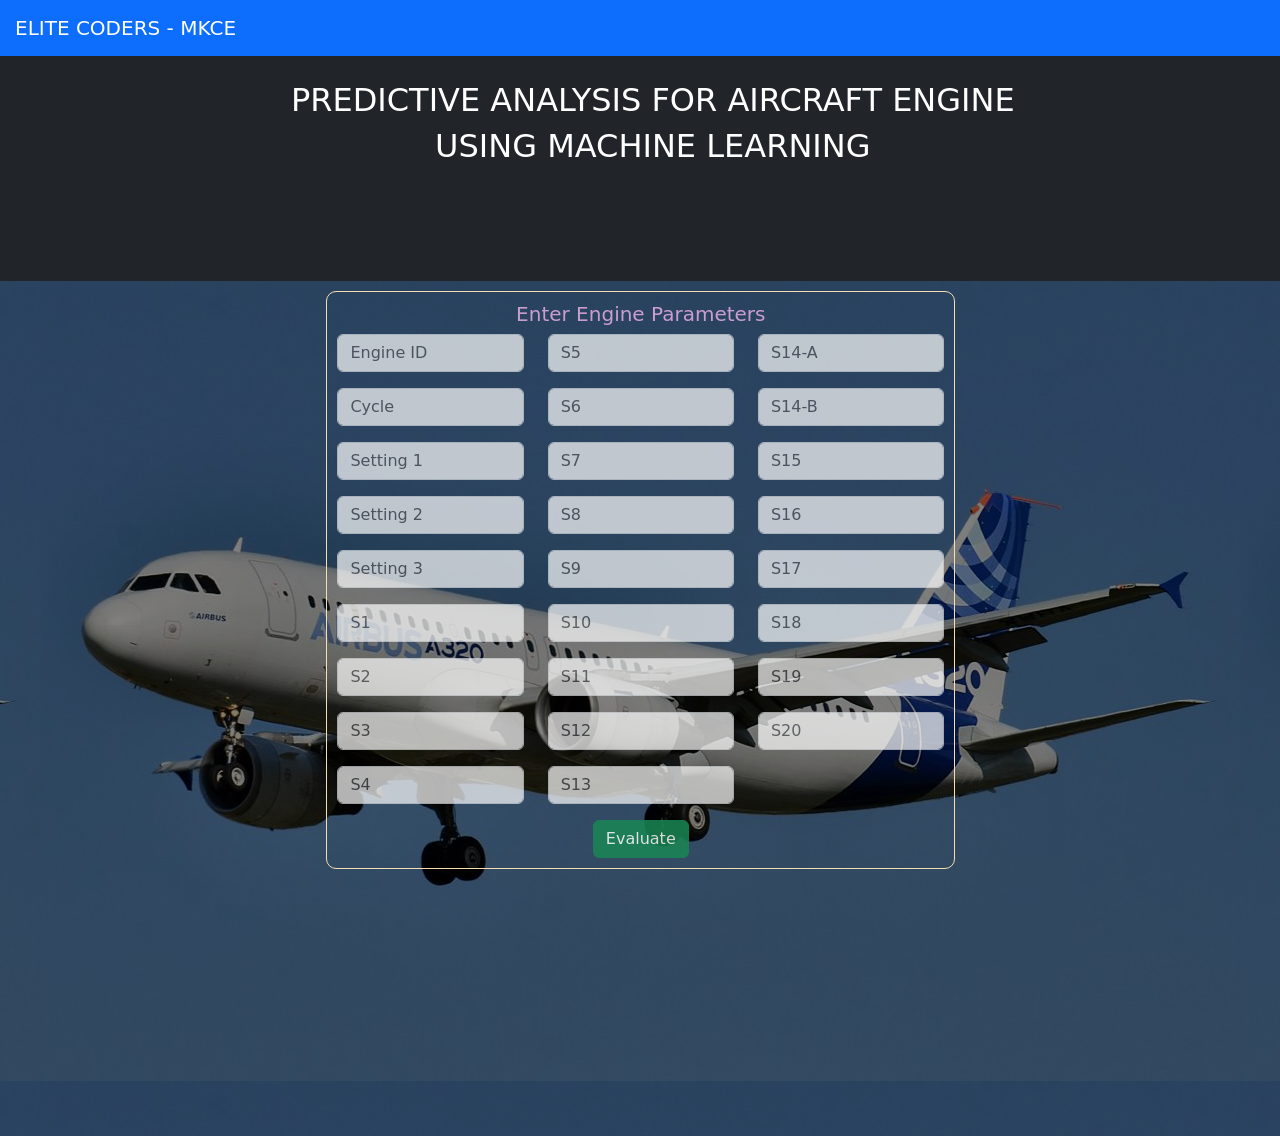
<file: Flask/templates/index.html>
<!DOCTYPE html>
<html lang="en">
<head>
    <meta charset="UTF-8">
    <meta http-equiv="X-UA-Compatible" content="IE=edge">
    <meta name="viewport" content="width=device-width, initial-scale=1.0">
    <title>Engine - Test</title>
    <!-- CSS only
    col_name = ['id','cycle','set1','set2','set3','s1','s2','s3','s4','s5','s6','s7','s8']+['s9','s10','s11','s12','s13','s14','s14','s15','s16','s17','s18','s19','s20']
        
    -->
<link href="https://cdn.jsdelivr.net/npm/bootstrap@5.2.0/dist/css/bootstrap.min.css" rel="stylesheet" integrity="sha384-gH2yIJqKdNHPEq0n4Mqa/HGKIhSkIHeL5AyhkYV8i59U5AR6csBvApHHNl/vI1Bx" crossorigin="anonymous">
<style>
    #hero{
        width: 102%;
        height: 25vh;
        color: white;
        text-align: center;
        padding-top: 25px;
    }
    .formd{
        width: 102%;
        height: 95vh;
        background: linear-gradient( rgba(0, 0, 0, 0.5), rgba(0, 0, 0, 0.5) ), url('../static/full_img.jpg');
    background-position:center top;
    }
    .formd form{
        margin-top: 10px;
        width: 100%;
        border: 1px solid wheat;
        border-radius: 10px;
        padding: 10px;
    }
    .form-control{
        opacity: 0.7;
    }
</style>
</head>
<body style="overflow-x: hidden;">
    <nav class="navbar bg-primary navbar-dark">
        <a class="navbar-brand" style="margin-left: 15px;">ELITE CODERS - MKCE</a>
    </nav>
    <div id="hero" class="bg-dark">
        <div>
            <h2>PREDICTIVE ANALYSIS FOR AIRCRAFT ENGINE</h2>
            <h2>USING MACHINE LEARNING</h2>
        </div>
    </div>
    <div class="formd row">
        <div class="col-md-3"></div>
        <div class="col-md-6" style="text-align: center;">
            <form action="result" method="post">
                <span style="color: rgb(201, 157, 207);"><h5>Enter Engine Parameters</h5></span>
                <div class="row text-center">
                    <div class="col-md-4">
                        <div class="mb-3" style="color: white;">
                            <input name="id" step="any" type="number" class="form-control" id="id" placeholder="Engine ID">
                          </div>
                          <div class="mb-3" style="color: white;">
                            <input name="cycle" step="any" type="number" class="form-control" id="cycle" placeholder="Cycle">
                          </div>
                          <div class="mb-3" style="color: white;">
                            <input name="set1" step="any" type="number" class="form-control" id="set1" placeholder="Setting 1">
                          </div>
                          <div class="mb-3" style="color: white;">
                            <input name="set2" step="any"  type="number" class="form-control" id="set2" placeholder="Setting 2">
                          </div>
                          <div class="mb-3" style="color: white;">
                            <input name="set3" step="any" type="number" class="form-control" id="set3" placeholder="Setting 3">
                          </div>
                          <div class="mb-3" style="color: white;">
                            <input name="s1" step="any" type="number" class="form-control" id="s1" placeholder="S1">
                          </div>
                          <div class="mb-3" style="color: white;">
                            <input name="s2" step="any" type="number" class="form-control" id="s2" placeholder="S2">
                          </div>
                          <div class="mb-3" style="color: white;">
                            <input name="s3" step="any" type="number" class="form-control" id="s3" placeholder="S3">
                          </div>
                          <div class="mb-3" style="color: white;">
                            <input name="s4" step="any" type="number" class="form-control" id="s4" placeholder="S4">
                          </div>
                    </div>
                    <div class="col-md-4">
                          <div class="mb-3" style="color: white;">
                            <input name="s5" step="any" type="number" class="form-control" id="s5" placeholder="S5">
                          </div>
                          <div class="mb-3" style="color: white;">
                            <input name="s6" step="any" type="number" class="form-control" id="s6" placeholder="S6">
                          </div>
                          <div class="mb-3" style="color: white;">
                            <input name="s7" step="any" type="number" class="form-control" id="s7" placeholder="S7">
                          </div>
                          <div class="mb-3" style="color: white;">
                            <input name="s8" step="any" type="number" class="form-control" id="s8" placeholder="S8">
                          </div>
                          <div class="mb-3" style="color: white;">
                            <input name="s9" step="any" type="number" class="form-control" id="s9" placeholder="S9">
                          </div>
                          <div class="mb-3" style="color: white;">
                            <input name="s10" step="any" type="number" class="form-control" id="s10" placeholder="S10">
                          </div>
                          <div class="mb-3" style="color: white;">
                            <input name="s11" step="any" type="number" class="form-control" id="s11" placeholder="S11">
                          </div>
                          <div class="mb-3" style="color: white;">
                            <input name="s12" step="any" type="number" class="form-control" id="s12" placeholder="S12">
                          </div>
                          <div class="mb-3" style="color: white;">
                            <input name="s13" step="any" type="number" class="form-control" id="s13" placeholder="S13">
                          </div>
                    </div>
                    <div class="col-md-4">
                          <div class="mb-3" style="color: white;">
                            <input name="s14" step="any" type="number" class="form-control" id="s14-A" placeholder="S14-A">
                          </div>
                          <div class="mb-3" style="color: white;">
                            <input name="s15" step="any" type="number" class="form-control" id="s14-B" placeholder="S14-B">
                          </div>
                          <div class="mb-3" style="color: white;">
                            <input name="s16" step="any" type="number" class="form-control" id="s15" placeholder="S15">
                          </div>
                          <div class="mb-3" style="color: white;">
                            <input name="s17" step="any" type="number" class="form-control" id="s16" placeholder="S16">
                          </div>
                          <div class="mb-3" style="color: white;">
                            <input name="s18" step="any" type="number" class="form-control" id="s17" placeholder="S17">
                          </div>
                          <div class="mb-3" style="color: white;">
                            <input name="s19" step="any" type="number" class="form-control" id="s18" placeholder="S18">
                          </div>
                          <div class="mb-3" style="color: white;">
                            <input name="s20" step="any" type="number" class="form-control" id="s19" placeholder="S19">
                          </div>
                          <div class="mb-3" style="color: white;">
                            <input name="s21" step="any" type="number" class="form-control" id="s20" placeholder="S20">
                          </div>
                    </div>
                </div>
               <center> <input style="opacity: 0.85;" type="submit" class="btn btn-success" value="Evaluate"/></center>
              </form>
        </div>
        <div class="col-md-3"></div>
    </div>
</body>
<script>

  function test_pass(){
    document.getElementById("id").value = 1;
    document.getElementById("cycle").value = 7;
    document.getElementById("set1").value = 0;
    document.getElementById("set2").value = 0.0002;
    document.getElementById("set3").value = 100.0;
    document.getElementById("s1").value = 518.67;
    document.getElementById("s2").value = 642.11;
    document.getElementById("s3").value = 1583.34;
    document.getElementById("s4").value = 1404.84;
    document.getElementById("s5").value = 14.62;
    document.getElementById("s6").value = 21.61;
    document.getElementById("s7").value = 553.89;
    document.getElementById("s8").value = 2388.05;
    document.getElementById("s9").value = 9051.39;
    document.getElementById("s10").value = 1.30;
    document.getElementById("s11").value = 47.31;
    document.getElementById("s12").value = 522.01;
    document.getElementById("s13").value = 2388.06;
    document.getElementById("s14-A").value = 8134.97;
    document.getElementById("s14-B").value = 8.3914;
    document.getElementById("s15").value = 0.03;
    document.getElementById("s16").value = 391;
    document.getElementById("s17").value = 2388;
    document.getElementById("s18").value = 100.00;
    document.getElementById("s19").value = 38.85;
    document.getElementById("s20").value = 23.3952;
  }
  function test_fail(){
    document.getElementById("id").value = 6;
    document.getElementById("cycle").value = 88;
    document.getElementById("set1").value = 0.0011;
    document.getElementById("set2").value = -0.0005;
    document.getElementById("set3").value = 100.0;
    document.getElementById("s1").value = 518.67;
    document.getElementById("s2").value = 642.39;
    document.getElementById("s3").value = 1592.67;
    document.getElementById("s4").value = 1415.76;
    document.getElementById("s5").value = 14.62;
    document.getElementById("s6").value = 21.61;
    document.getElementById("s7").value = 553.89;
    document.getElementById("s8").value = 2388.12;
    document.getElementById("s9").value = 9059.83;
    document.getElementById("s10").value = 1.30;
    document.getElementById("s11").value = 47.56;
    document.getElementById("s12").value = 521.30;
    document.getElementById("s13").value = 2388.07;
    document.getElementById("s14-A").value = 8131.43;
    document.getElementById("s14-B").value = 8.4262;
    document.getElementById("s15").value = 0.03;
    document.getElementById("s16").value = 393;
    document.getElementById("s17").value = 2388;
    document.getElementById("s18").value = 100.00;
    document.getElementById("s19").value = 39.01;
    document.getElementById("s20").value = 23.3342;
  }
</script>
</html>
</file>
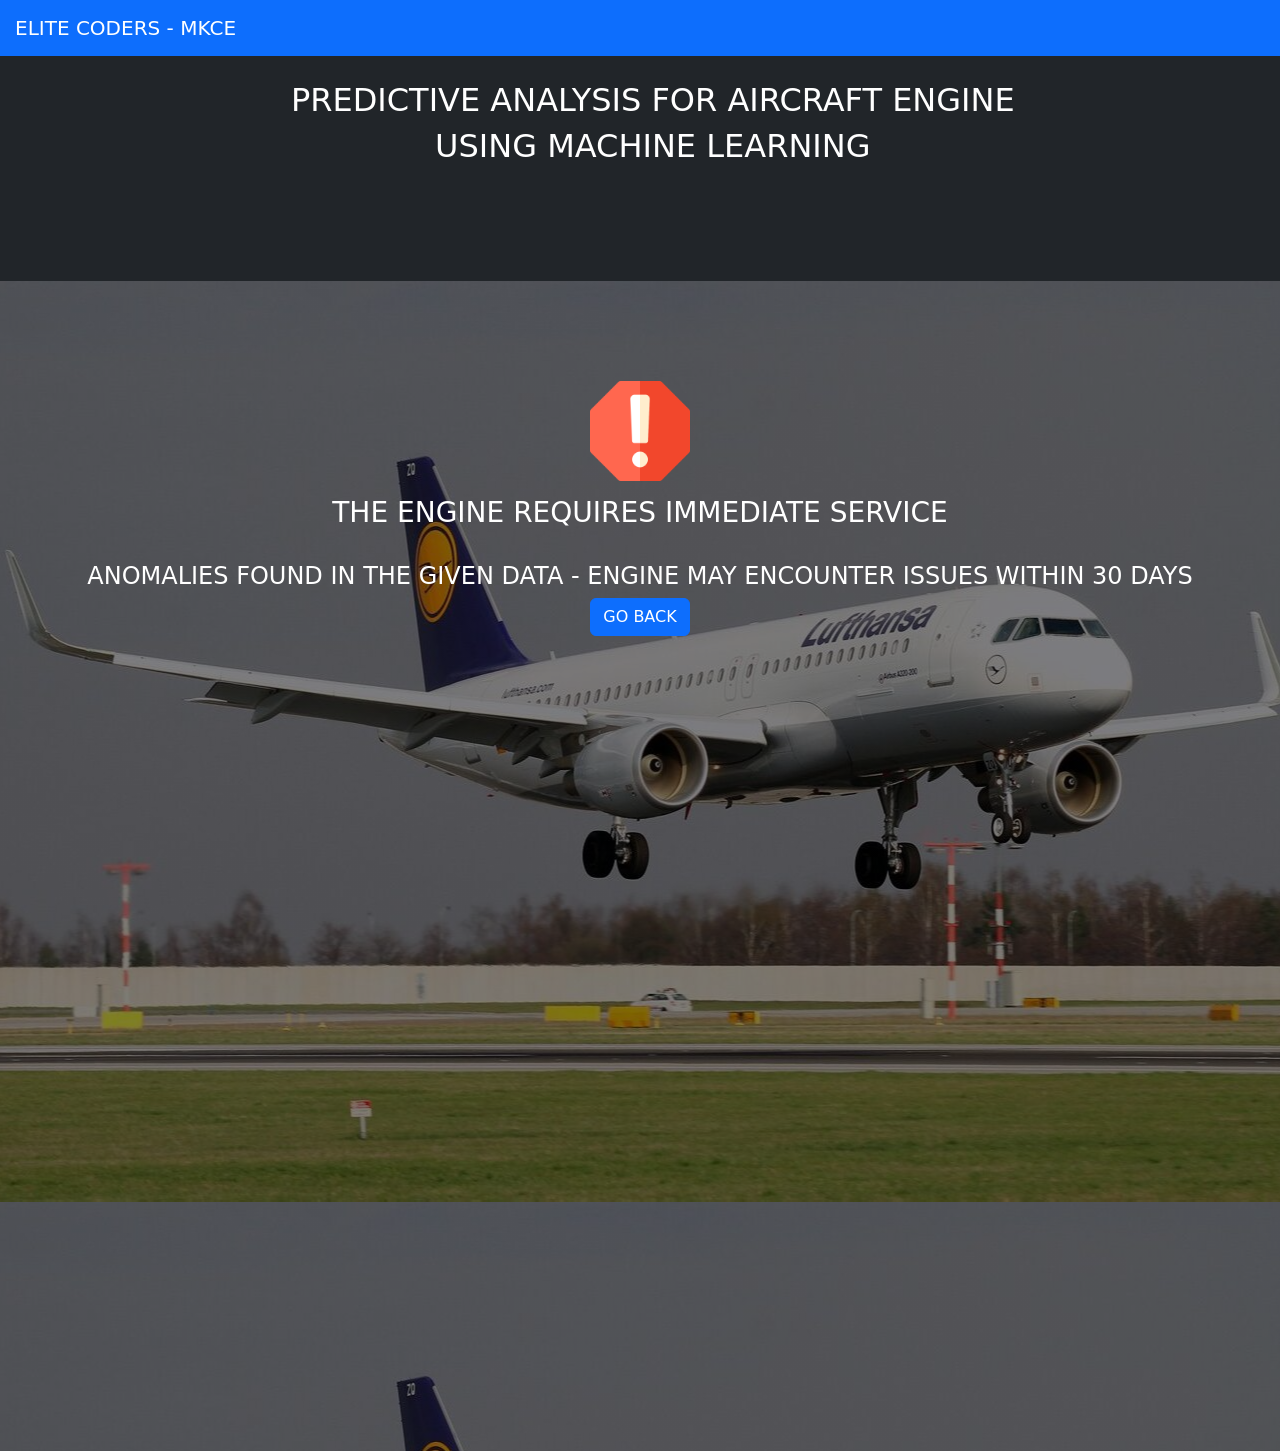
<file: Flask/templates/result.html>
<!DOCTYPE html>
<html lang="en">
<head>
    <meta charset="UTF-8">
    <meta http-equiv="X-UA-Compatible" content="IE=edge">
    <meta name="viewport" content="width=device-width, initial-scale=1.0">
    <title>Engine - Result</title>
    <link href="https://cdn.jsdelivr.net/npm/bootstrap@5.2.0/dist/css/bootstrap.min.css" rel="stylesheet" integrity="sha384-gH2yIJqKdNHPEq0n4Mqa/HGKIhSkIHeL5AyhkYV8i59U5AR6csBvApHHNl/vI1Bx" crossorigin="anonymous">
<style>
    #hero{
        width: 102%;
        height: 25vh;
        color: white;
        text-align: center;
        padding-top: 25px;
    }
    .icn{
        width: 100px;
        height: 100px;
        margin-bottom: 15px;
    }
    .cnt{
        width: 100%;
        height:130vh;
        padding: 25px;
        padding-top: 100px;
        color:white;
        background: linear-gradient( rgba(0, 0, 0, 0.5), rgba(0, 0, 0, 0.5) ), url('../static/land.jpg');
        background-position:center top;
    }
</style>
</head>
<body style="overflow-x: hidden;">
    <span id="data" style="display: none;">{{data}}</span>
    <nav class="navbar bg-primary navbar-dark">
        <a class="navbar-brand" style="margin-left: 15px;">ELITE CODERS - MKCE</a>
    </nav>
    <div id="hero" class="bg-dark">
        <div>
            <h2>PREDICTIVE ANALYSIS FOR AIRCRAFT ENGINE</h2>
            <h2>USING MACHINE LEARNING</h2>
        </div>
    </div>
    <div class="cnt">
        <center>
            <img class="icn" id="ic1" src="../static/like.png"/>
            <br>
            <h3 id="mn1">THE ENGINE IS NORMAL</h3>
            <br>
            <h4 id="mn2">NO ANOMALIES FOUND IN THE GIVEN DATA</h4>
        </center>

        <center><a class="btn btn-primary" href="/">GO BACK</a></center>
    </div>
</body>
<script>
let data = document.getElementById("data").innerText;
if(data!=="normal")
{
    document.getElementById("ic1").src = "../static/error.png";
    document.getElementById("mn1").innerText = "THE ENGINE REQUIRES IMMEDIATE SERVICE";
    document.getElementById("mn2").innerText = "ANOMALIES FOUND IN THE GIVEN DATA - ENGINE MAY ENCOUNTER ISSUES WITHIN 30 DAYS";

}
</script>
</html>
</file>
